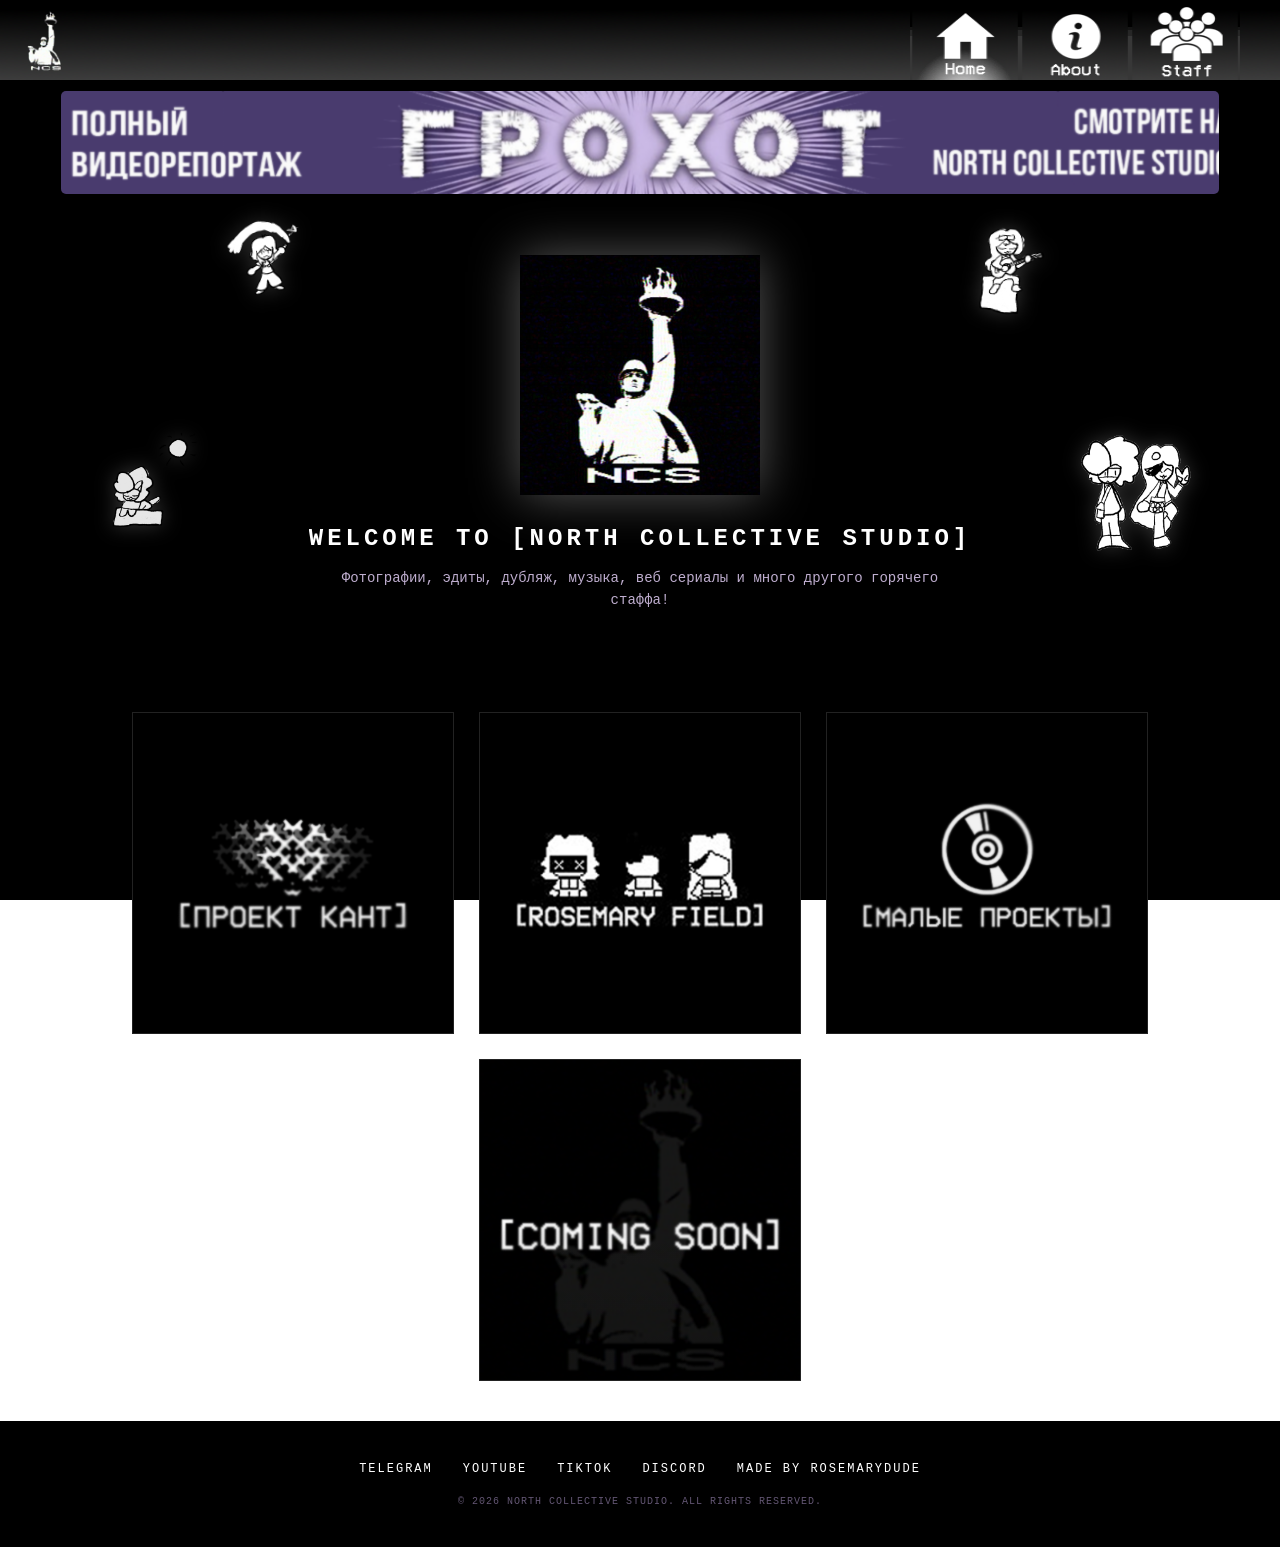
<file: index.html>
<!DOCTYPE html>
<html lang="ru">
<head>
    <meta charset="UTF-8">
    <meta name="viewport" content="width=device-width, initial-scale=1.0">
    <title>North Collective Studio</title>
    <link rel="stylesheet" href="style.css">
    <link rel="icon" type="image/x-icon" href="favicon/favicon.ico">
    <link rel="icon" type="image/png" sizes="16x16" href="favicon/favicon-16x16.png">
    <link rel="icon" type="image/png" sizes="32x32" href="favicon/favicon-32x32.png">
    <link rel="icon" type="image/png" sizes="192x192" href="favicon/android-chrome-192x192.png">
    <link class="apple-touch-icon" sizes="180x180" href="favicon/apple-touch-icon.png">
    <link rel="manifest" href="favicon/site.webmanifest">
    <style>

        body {
            background: radial-gradient(circle at 50% 30%, #000000 0%, #000000 70%, #000000 100%);
            background-attachment: fixed;
            color: #fff;
            overflow-x: hidden;
            font-family: "Courier New", Courier, monospace;     
            animation: fadeInPage 1.2s ease-in-out;
            display: flex;
            flex-direction: column;
            min-height: 100vh;
        }

        
        .top-banner-link {
            display: block;
            width: 100%;
            max-width: 1200px; 
            margin: 10px auto 0 auto; 
            padding: 0 20px; 
            box-sizing: border-box;
            overflow: hidden;
            line-height: 0;
            transition: transform 0.2s ease, filter 0.2s ease;
        }

        .top-banner-link:hover {
            transform: translateY(-2px); 
            filter: brightness(1.1); 
        }

        .top-banner-img {
            width: 100%;
            height: 105px; 
            object-fit: cover; 
            border-radius: 6px; 
            border: 1px solid rgba(0, 0, 0, 0.15); 
            box-shadow: 0 0 15px rgba(0, 0, 0, 0.15); 
        }

        footer {
            padding: 40px 20px;
            border-top: 1px solid rgba(0, 0, 0, 0.15);
            text-align: center;
            background-color: #000;
        }

        .copyright {
            font-size: 10px;
            color: #635673;
            letter-spacing: 1px;
        }

        @media (max-width: 1024px) {
            .mascot-insom { left: 8%; }
            .mascot-tanya { right: 8%; }
            .mascot-cat { left: 2%; width: 90px; }
            .mascot-rosem { right: 2%; width: 95px; }
        }


        @media (max-width: 768px) {
            .header-container { height: 60px; }
            .nav-button { width: 80px; }
            
            .hero-title { font-size: 18px; letter-spacing: 2px; }
            .hero-subtitle { font-size: 12px; }
            .main-statue { width: 190px; }

            .top-banner-link {
                padding: 0 10px;
                margin-top: 10px;
            }
            .top-banner-img {
                height: 45px; 
            }

            .hero-mascot {
                position: absolute;
                display: block;
                opacity: 0; 
            }

            .mascot-insom {
                width: 65px !important;
                top: 10px !important;
                left: 5% !important;
            }

            .mascot-tanya {
                width: 75px !important;
                top: 5px !important;
                right: 5% !important;
            }

            .mascot-cat {
                width: 75px !important;
                top: 42% !important;
                left: 2% !important;
                transform: translateY(-50%) !important;
            }

            .mascot-rosem {
                width: 80px !important;
                top: 42% !important;
                right: 2% !important;
                transform: translateY(-50%) !important;
            }
            
            .hero-section {
                padding: 40px 10px;
            }

            .external-card img {
                width: 100%; 
                max-width: 400px;
            }

            .footer-socials {
                flex-direction: column;
                gap: 15px;
            }
        }
    </style>
</head>
<body>

    
    <header class="header-container">
        <div class="brand-zone">
            <img src="img/logo.png" alt="Логотип НКС">
        </div>

        <nav class="nav-zone">
            <div class="nav-button nav-static">
                <img src="img/home_buttonACT.png" alt="Главная страница">
            </div>
            
            <a href="about.html" class="nav-button nav-link">
                <img src="img/about_button.png" alt="О нас" class="static">
                <img src="img/about_buttonACT.png" alt="О нас(наводка хых)" class="active">
            </a>
            <a href="staff.html" class="nav-button nav-link">
                <img src="img/staff_button.png" alt="Персонал" class="static">
                <img src="img/staff_buttonACT.png" alt="Персонал(наводка хых)" class="active"> 
            </a>
        </nav>
    </header>

    
    <a href="GROHOT/grohot.html" class="top-banner-link">
        <img src="img/ГРОХОТфест.png" alt="Фестиваль ГРОХОД " class="top-banner-img">
    </a>

    
    <section class="hero-section">
        <img src="img/INSOM.png" alt="Mascot INSOM" class="hero-mascot mascot-insom">
        <img src="img/tanyaandguitar.png" alt="Mascot Tanya" class="hero-mascot mascot-tanya">
        
        <a href="DeskPET.html" class="hero-mascot mascot-cat" target="_blank">
            <img src="img/whatthefuckareyoudoinghererdudecat.png" alt="Mascot Cat" style="width: 100%; height: auto; display: block;">
        </a>
        
        <a href="FILE_ARCHIVE_ROSEM.html" class="hero-mascot mascot-rosem" target="_blank">
            <img src="img/rosemandrenya.png" alt="Mascot Rosem" style="width: 100%; height: auto; display: block;">
        </a>

        <a href="buhaet.html">
            <img src="img/logo big.jpg" alt="Statue" class="main-statue">
        </a>
        
        <h1 class="hero-title">Welcome to [North Collective Studio]</h1>
        <p class="hero-subtitle">
            Фотографии, эдиты, дубляж, музыка, веб сериалы и много другого горячего стаффа!
        </p>
    </section>

    
    <main class="main-grid">
        <a href="projectkant.html" target="_self" class="external-card">
            <img src="projects/projectkant/logo.png" alt="Карточка Проекта 1">
        </a>
        <a href="rosemfield.html" target="_self" class="external-card">
            <img src="projects/rf/logomain.png" alt="Карточка Проекта 2">
        </a>
        <a href="mikpr.html" target="_self" class="external-card">
            <img src="projects/MalProjec/logomain.png" alt="Карточка Проекта 3">
        </a>
        <a href="comingsoon.html" target="_self" class="external-card">
            <img src="img/comingsoon.png" alt="Карточка Проекта 4">
        </a>
    </main>

    
    <footer>
        <div class="footer-socials">
            <a href="https://t.me/NORTHCOLLECTIVECH" class="social-link">Telegram</a>
            <a href="https://www.youtube.com/@NORTHCOLLECTIVESTUDIO" class="social-link">YouTube</a>
            <a href="https://www.tiktok.com/@NORTHCOLLECTIVESTUDIO" class="social-link">Tiktok</a>
            <a href="https://discord.gg/PkZDTJNb5T" class="social-link">Discord</a>
            <a href="https://rosemguy.github.io/" class="social-link">Made By RosemaryDude</a>
        </div>
        <p class="copyright">© 2026 NORTH COLLECTIVE STUDIO. ALL RIGHTS RESERVED.</p>
    </footer>

</body>
</html>
</file>
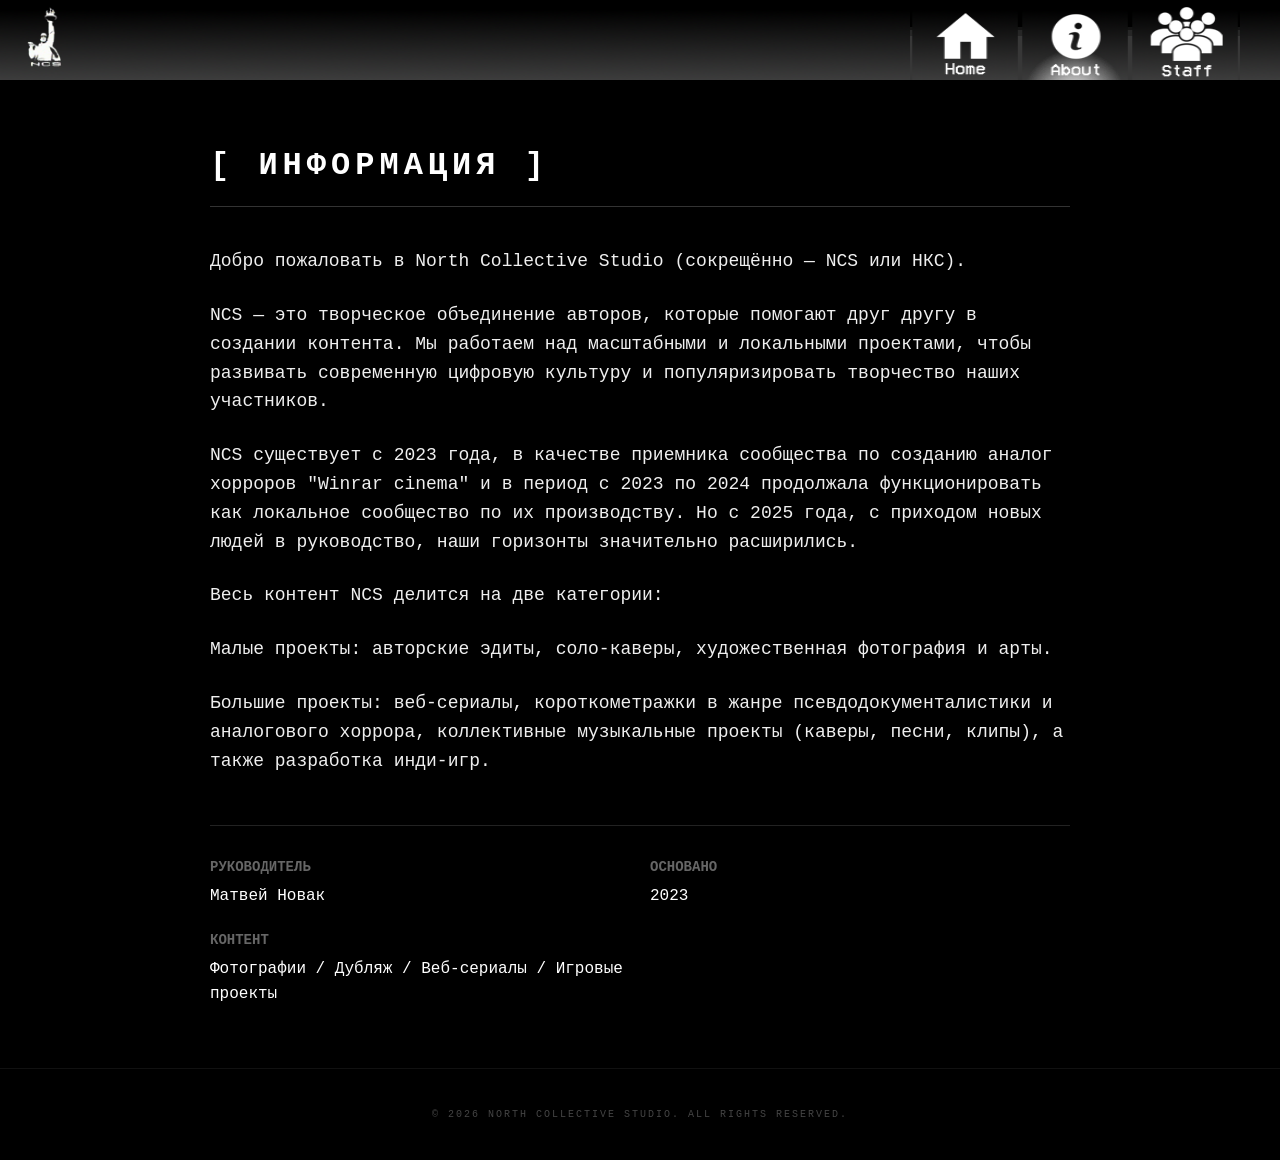
<file: about.html>
<!DOCTYPE html>
<html lang="ru">
<head>
    <meta charset="UTF-8">
    <meta name="viewport" content="width=device-width, initial-scale=1.0">
    <title>About|North Collective Studio</title>
    <link rel="icon" type="image/x-icon" href="favicon/favicon.ico">
    <link rel="icon" type="image/png" sizes="16x16" href="favicon/favicon-16x16.png">
    <link rel="icon" type="image/png" sizes="32x32" href="favicon/favicon-32x32.png">
    <link rel="icon" type="image/png" sizes="192x192" href="favicon/android-chrome-192x192.png">
    <link rel="icon" type="image/png" sizes="512x1512" href="favicon/android-chrome-512x512.png">
    <link rel="apple-touch-icon" sizes="180x180" href="favicon/apple-touch-icon.png">
    <link rel="manifest" href="favicon/site.webmanifest">
    <link rel="stylesheet" href="style.css">
    <style>
        body {
            background-color: #000;
            color: #fff;
            overflow-x: hidden;
            font-family: "Courier New", Courier, monospace;
            animation: fadeInPage 0.8s ease-out;
            display: flex;
            flex-direction: column;
            min-height: 100vh;
        }

        @media (max-width: 768px) {
            .header-container { height: 60px; }
            .nav-button { width: 85px; }
            .nav-zone { padding-right: 10px; }

            .about-title { font-size: 24px; margin-bottom: 25px; }
            .about-text { font-size: 16px; }

            .info-grid {
                grid-template-columns: 1fr;
                gap: 25px;
            }
        }
    </style>
</head>
<body>

    <header class="header-container">
        <div class="brand-zone">
            <a href="index.html" style="height: 100%; display: block;">
                <img src="img/logo.png" alt="Логотип НКС">
            </a>
        </div>

        <nav class="nav-zone">
            <a href="index.html" class="nav-button nav-link">
                <img src="img/home_button.png" alt="Главная страница" class="static">
                <img src="img/home_buttonACT.png" alt="Главная страница(наводка хых)" class="active">
            </a>
            
            <div class="nav-button nav-static">
                <img src="img/about_buttonACT.png" alt="О нас" class="static">
            </div>
            <a href="staff.html" class="nav-button nav-link">
                <img src="img/staff_button.png" alt="Персонал" class="static">
                <img src="img/staff_buttonACT.png" alt="Персонал(наводка хых)" class="active"> 
            </a>
        </nav>
    </header>

    <main class="about-section">
        <h1 class="about-title">[ ИНФОРМАЦИЯ ]</h1>
        
        <p class="about-text">
            Добро пожаловать в North Collective Studio (сокрещённо — NCS или НКС).   
        </p>

        <p class="about-text">
            NCS — это творческое объединение авторов, которые помогают друг другу в создании контента. Мы работаем над масштабными и локальными проектами, чтобы развивать современную цифровую культуру и популяризировать творчество наших участников.
        </p>

        <p class="about-text">
            NCS существует с 2023 года, в качестве приемника сообщества по созданию аналог хорроров "Winrar cinema" и в период с 2023 по 2024 продолжала функционировать как локальное сообщество по их производству. Но с 2025 года, с приходом новых людей в руководство, наши горизонты значительно расширились. 
        </p>

        <p class="about-text">
           Весь контент NCS делится на две категории: 
        </p>

        <p class="about-text">
            Малые проекты: авторские эдиты, соло-каверы, художественная фотография и арты.
        </p>

        <p class="about-text">
            Большие проекты: веб-сериалы, короткометражки в жанре псевдодокументалистики и аналогового хоррора, коллективные музыкальные проекты (каверы, песни, клипы), а также разработка инди-игр.
        </p>

        <div class="info-grid">
            <div class="info-item">
                <h4>Руководитель</h4>
                <p>Матвей Новак</p>
            </div>
            <div class="info-item">
                <h4>Основано</h4>
                <p>2023</p>
            </div>
            <div class="info-item">
                <h4>Контент</h4>
                <p>Фотографии / Дубляж / Веб-сериалы / Игровые проекты</p>
            </div>
        </div>
    </main>

    <footer>
        <p class="copyright">© 2026 NORTH COLLECTIVE STUDIO. ALL RIGHTS RESERVED.</p>
    </footer>

</body>
</html>
</file>
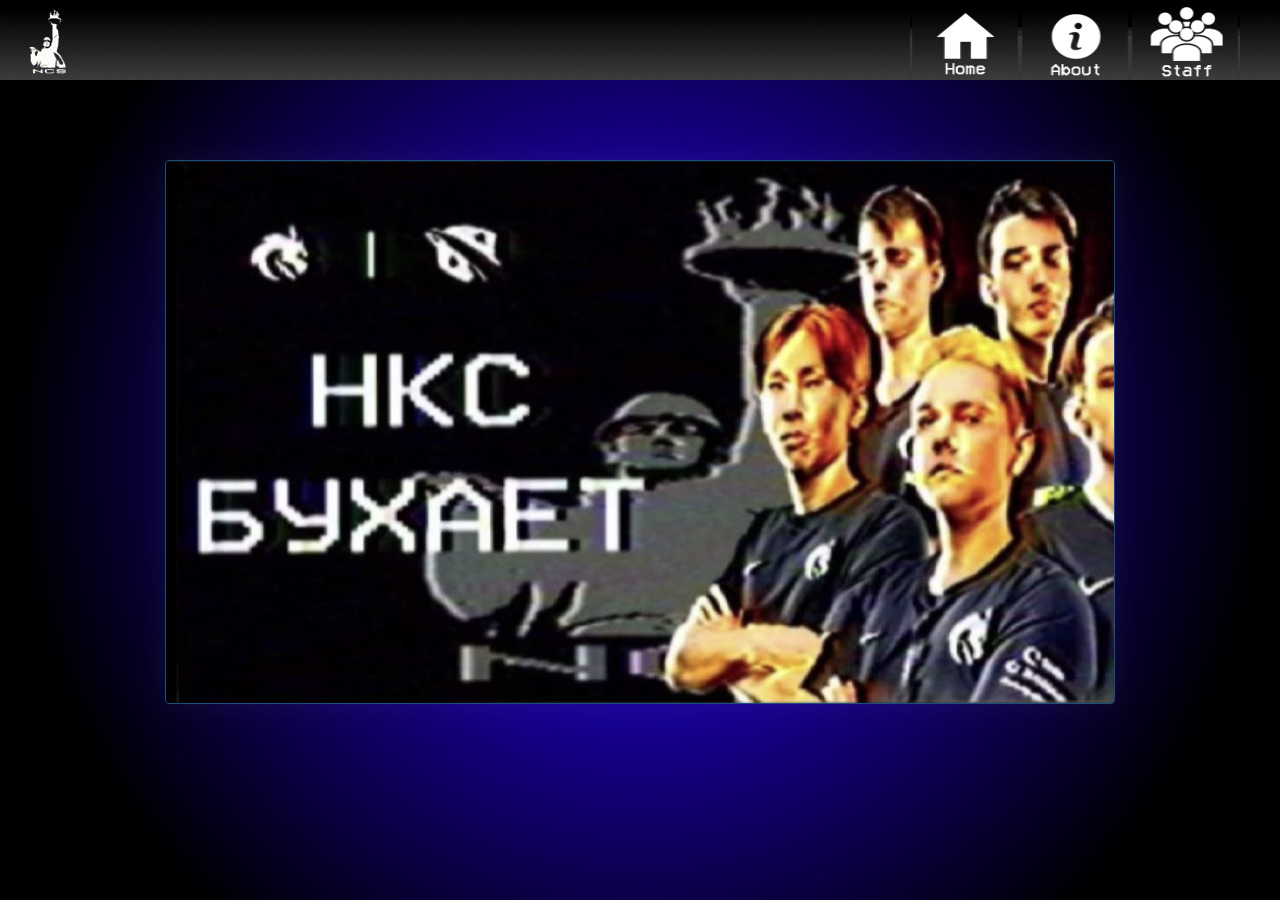
<file: buhaet.html>
<!DOCTYPE html>
<html lang="ru">
<head>
    <meta charset="UTF-8">
    <meta name="viewport" content="width=device-width, initial-scale=1.0">
    <title>НКС БУХАЕТ|North Collective Studio</title>
    <link rel="stylesheet" href="style.css">
    
    <link rel="icon" type="image/x-icon" href="favicon/favicon.ico">
    <link rel="icon" type="image/png" sizes="16x16" href="favicon/favicon-16x16.png">
    <link rel="icon" type="image/png" sizes="32x32" href="favicon/favicon-32x32.png">
    <link rel="icon" type="image/png" sizes="192x192" href="favicon/android-chrome-192x192.png">
    <link rel="icon" type="image/png" sizes="512x1512" href="favicon/android-chrome-512x512.png">
    <link class="apple-touch-icon" sizes="180x180" href="favicon/apple-touch-icon.png">
    <link rel="manifest" href="favicon/site.webmanifest">
    <style>
        
        body {
            background: radial-gradient(circle at center, #2600ff 0%, #000000 80%);
            min-height: 100vh;
            color: #fff;
            overflow-x: hidden;
            font-family: "Courier New", Courier, monospace;
            animation: fadeInPage 1.2s ease-in-out;
        }

        .project-container {
            display: flex;
            max-width: 1100px; 
            margin: 80px auto;
            padding: 0 40px;
            justify-content: center;
            align-items: center;
        }

        .project-image-side {
            width: 100%;
            max-width: 950px; 
            position: relative;
        }

        .project-image-side img {
            width: 100%;
            border: 1px solid #1a4d80;
            border-radius: 4px; 
            display: block;
            animation: pulseStretch 2s infinite ease-in-out;
            transform-origin: center center;
            will-change: transform, box-shadow;
        }
       
    </style>
</head>
<body>

    <header class="header-container">
        <div class="brand-zone">
            <a href="index.html"><img src="img/logo.png" alt="Логотип НКС"></a>
        </div>

        <nav class="nav-zone">
            <a href="index.html" class="nav-button">
                <img src="img/home_button.png" alt="Главная страница" class="static">
                <img src="img/home_buttonACT.png" alt="Главная страница(наводка хых)" class="active">
            </a>
            
            <a href="about.html" class="nav-button">
                <img src="img/about_button.png" alt="О нас" class="static">
                <img src="img/about_buttonACT.png" alt="О нас(наводка хых)" class="active">
            </a>

            <a href="staff.html" class="nav-button nav-link">
                <img src="img/staff_button.png" alt="Персонал" class="static">
                <img src="img/staff_buttonACT.png" alt="Персонал(наводка хых)" class="active"> 
            </a>
        </nav>
    </header>

    <main class="project-container">
        <section class="project-image-side">
            <img src="img/БУХАЕМ.png" alt="Прыгающее изображение">
            
            <audio id="danceAudio" loop autoplay>
                <source src="sound/БУХАЕМ.mp3" type="audio/mpeg">
                Ваш браузер не поддерживает встроенные аудио.
            </audio>
        </section>
    </main>

    <script src="script.js" defer></script>
</body>
</html>
</file>
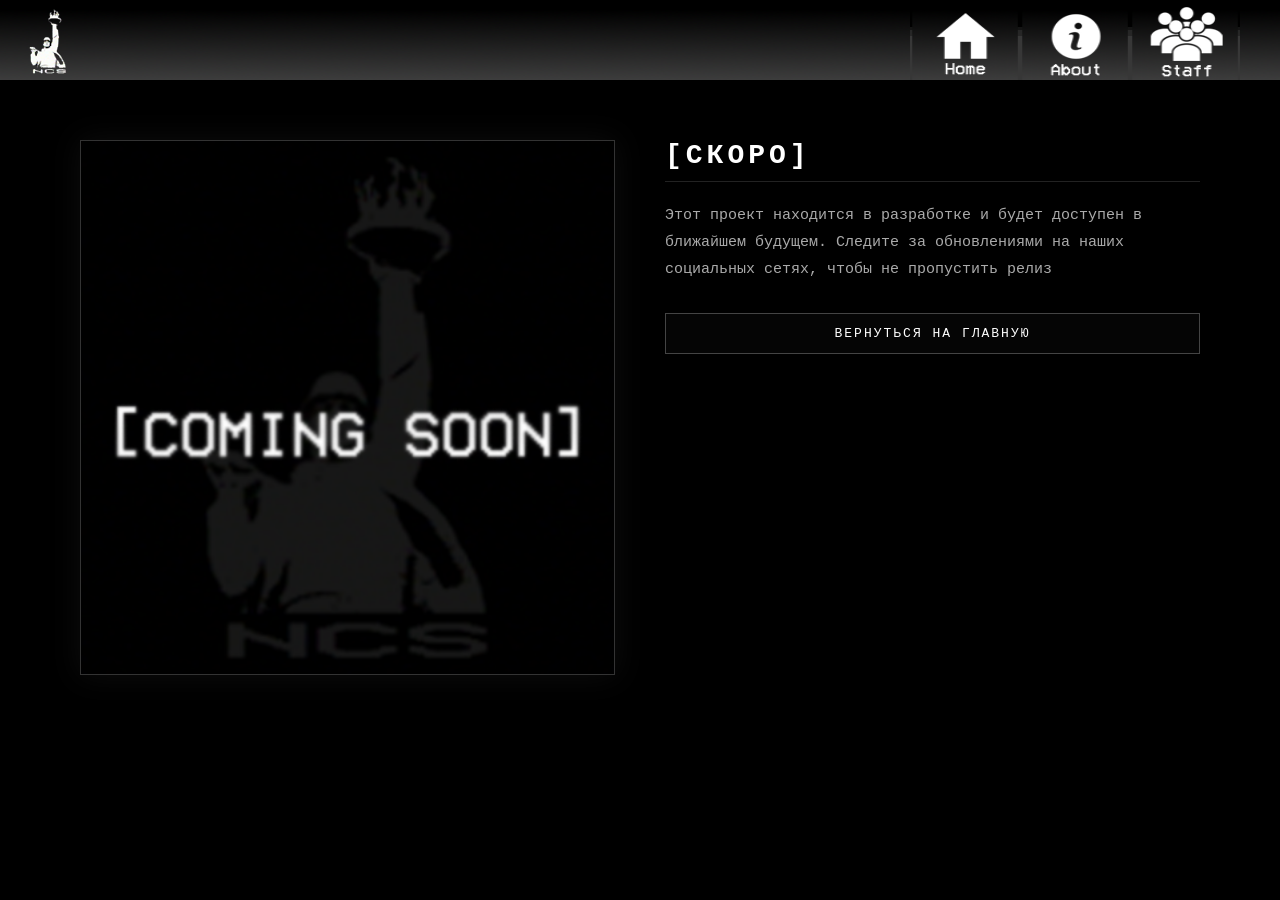
<file: comingsoon.html>
<!DOCTYPE html>
<html lang="ru">
<head>
    <meta charset="UTF-8">
    <meta name="viewport" content="width=device-width, initial-scale=1.0">
    <title>COMING SOON|North Collective Studio</title>
    <link rel="icon" type="image/x-icon" href="favicon/favicon.ico">
    <link rel="icon" type="image/png" sizes="16x16" href="favicon/favicon-16x16.png">
    <link rel="icon" type="image/png" sizes="32x32" href="favicon/favicon-32x32.png">
    <link rel="icon" type="image/png" sizes="192x192" href="favicon/android-chrome-192x192.png">
    <link rel="icon" type="image/png" sizes="512x1512" href="favicon/android-chrome-512x512.png">
    <link rel="apple-touch-icon" sizes="180x180" href="favicon/apple-touch-icon.png">
    <link rel="manifest" href="favicon/site.webmanifest">
    <link rel="stylesheet" href="style.css">
</head>
<body>

    <header class="header-container">
        <div class="brand-zone">
            <a href="index.html"><img src="img/logo.png" alt="Логотип НКС"></a>
        </div>

        <nav class="nav-zone">
            <a href="index.html" class="nav-button">
                <img src="img/home_button.png" alt="Главная страница" class="static">
                <img src="img/home_buttonACT.png" alt="Главная страница(наводка хых)" class="active">
            </a>
            
            <a href="about.html" class="nav-button">
                <img src="img/about_button.png" alt="О нас" class="static">
                <img src="img/about_buttonACT.png" alt="О нас(наводка хых)" class="active">
            </a>

            <a href="staff.html" class="nav-button nav-link">
                <img src="img/staff_button.png" alt="Персонал" class="static">
                <img src="img/staff_buttonACT.png" alt="Персонал(наводка хых)" class="active"> 
            </a>
        </nav>
    </header>

    <main class="project-container">
        <section class="project-image-side">
            <img src="img/comingsoon.png" alt="Картинка проекта">
        </section>

        <section class="project-info-side">
            <h1 class="project-title">[Скоро]</h1>
            <p class="project-description">
            Этот проект находится в разработке и будет доступен в ближайшем будущем.
            Следите за обновлениями на наших социальных сетях, чтобы не пропустить релиз
            </p>

            <div class="links-grid">
                <a href="index.html" target="_blank" class="external-link">Вернуться на главную</a>

            </div>
        </section>
    </main>

</body>
</html>
</file>
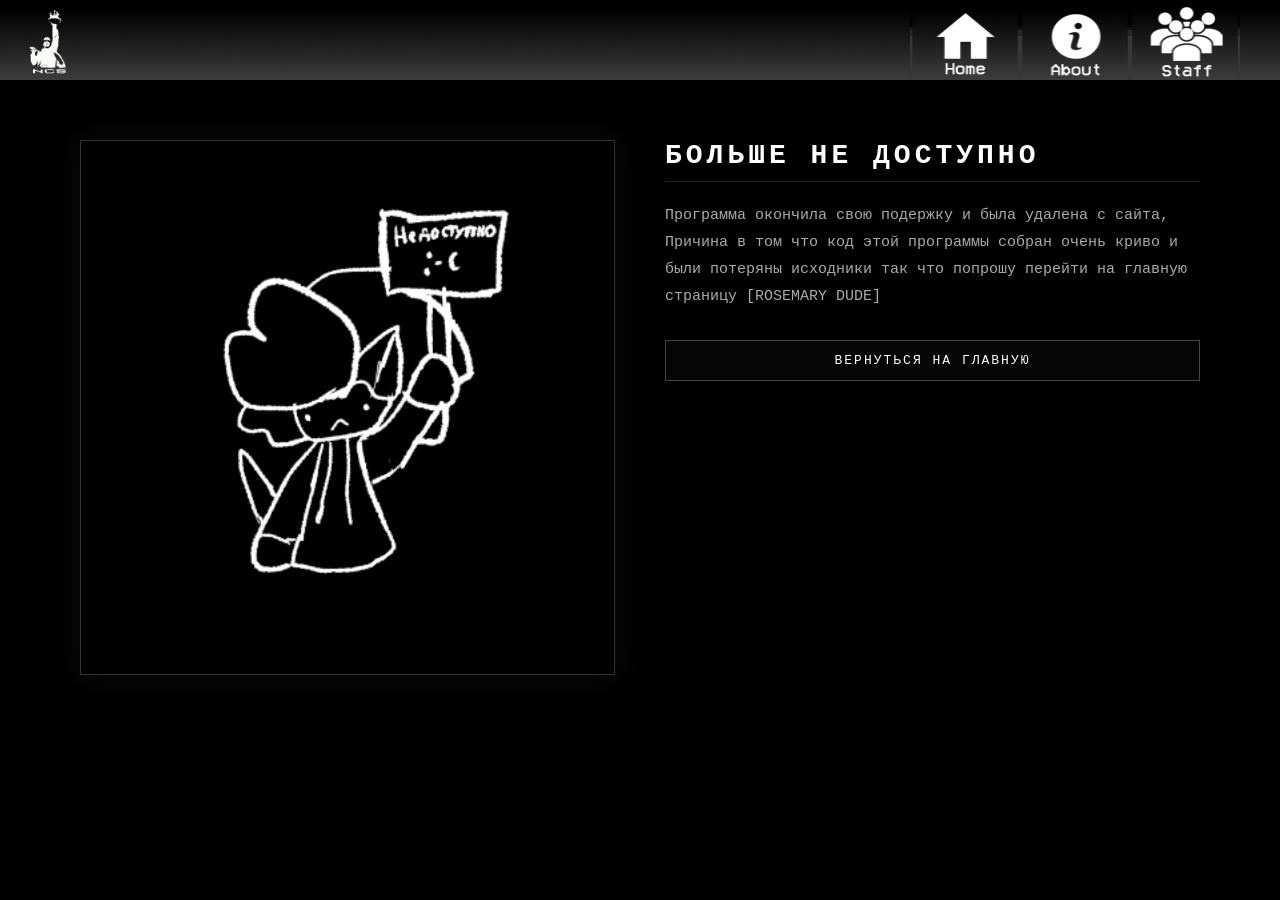
<file: DeskPET.html>
<!DOCTYPE html>
<html lang="ru">
<head>
    <meta charset="UTF-8">
    <meta name="viewport" content="width=device-width, initial-scale=1.0">
    <title>404 | North Collective Studio</title>
    <link rel="stylesheet" href="style.css">
    <link rel="icon" type="image/x-icon" href="favicon/favicon.ico">
    <link rel="icon" type="image/png" sizes="16x16" href="favicon/favicon-16x16.png">
    <link rel="icon" type="image/png" sizes="32x32" href="favicon/favicon-32x32.png">
    <link rel="icon" type="image/png" sizes="192x192" href="favicon/android-chrome-192x192.png">
    <link rel="icon" type="image/png" sizes="512x1512" href="favicon/android-chrome-512x512.png">
    <link rel="apple-touch-icon" sizes="180x180" href="favicon/apple-touch-icon.png">
    <link rel="manifest" href="favicon/site.webmanifest">
</head>
<body>

    <header class="header-container">
        <div class="brand-zone">
            <a href="index.html"><img src="img/logo.png" alt="Логотип НКС"></a>
        </div>

        <nav class="nav-zone">
            <a href="index.html" class="nav-button">
                <img src="img/home_button.png" alt="Главная страница" class="static">
                <img src="img/home_buttonACT.png" alt="Главная страница(наводка хых)" class="active">
            </a>
            
            <a href="about.html" class="nav-button">
                <img src="img/about_button.png" alt="О нас" class="static">
                <img src="img/about_buttonACT.png" alt="О нас(наводка хых)" class="active">
            </a>
            <a href="staff.html" class="nav-button nav-link">
                <img src="img/staff_button.png" alt="Персонал" class="static">
                <img src="img/staff_buttonACT.png" alt="Персонал(наводка хых)" class="active"> 
            </a>
        </nav>
    </header>

    <main class="project-container">
        <section class="project-image-side">
            <img src="img/nolonger.png" alt="404">

        </section>
            <section class="project-info-side">
            <h1 class="project-title">Больше не доступно</h1>
            <p class="project-description">
                Программа окончила свою подержку и была удалена с сайта,
                Причина в том что код этой программы собран очень криво и были потеряны исходники
                 так что попрошу перейти на главную страницу [ROSEMARY DUDE]
            </p>

            <div class="links-grid">
                <a href="index.html" target="_blank" class="external-link">Вернуться на главную</a>
                
            </div>
        </section>
    </main>


</body>
</html>
</file>
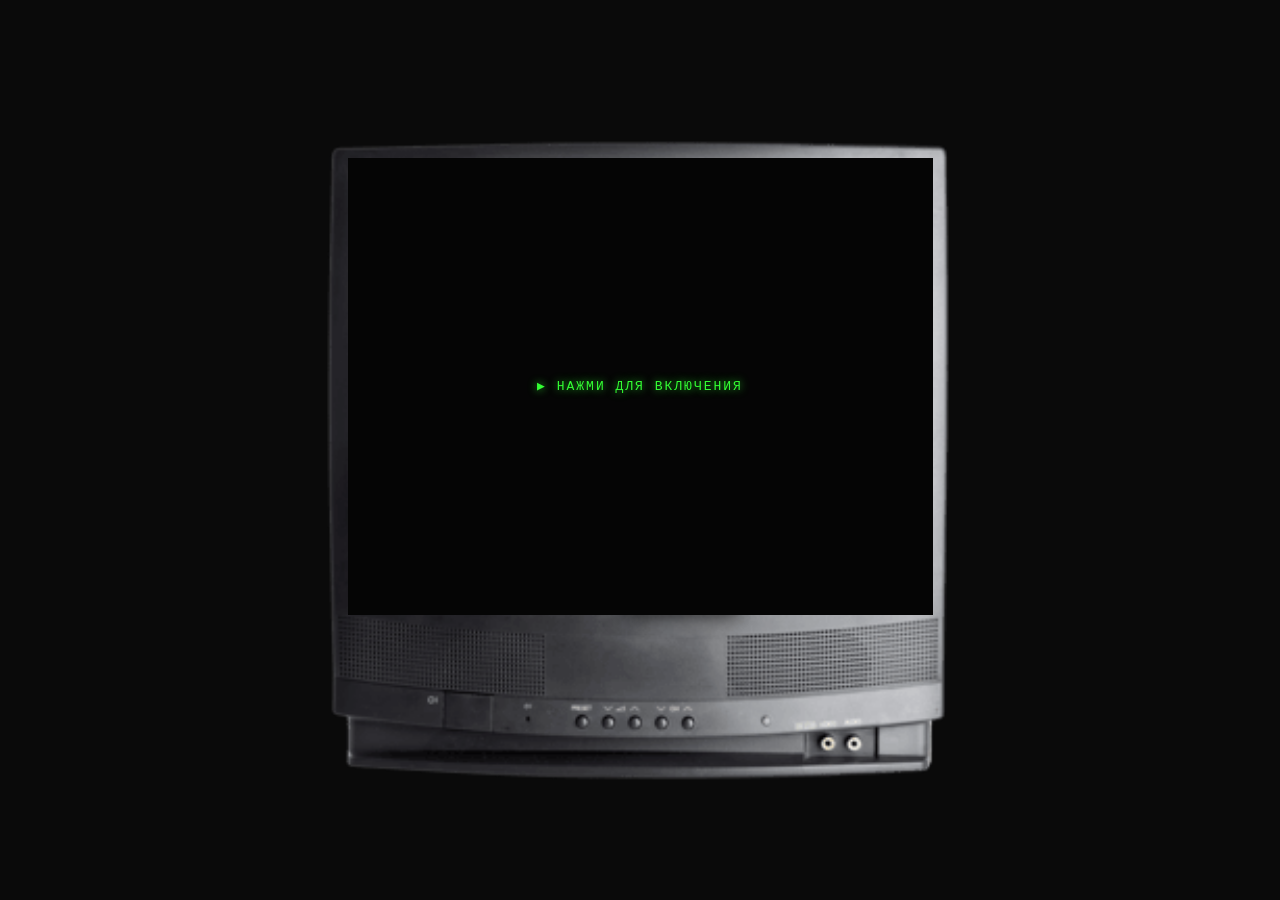
<file: FILE_ARCHIVE_ROSEM.html>
<!DOCTYPE html>
<html lang="ru">
<head>
    <meta charset="UTF-8">
    <meta name="viewport" content="width=device-width, initial-scale=1.0">
    <title>RosemFlowers-Status:WATCH</title>
    <link rel="icon" type="image/x-icon" href="favicon/favicon.ico">
    <link rel="icon" type="image/png" sizes="16x16" href="favicon/favicon-16x16.png">
    <link rel="icon" type="image/png" sizes="32x32" href="favicon/favicon-32x32.png">
    <link rel="icon" type="image/png" sizes="192x192" href="favicon/android-chrome-192x192.png">
    <link class="apple-touch-icon" sizes="180x180" href="favicon/apple-touch-icon.png">
    <link rel="manifest" href="favicon/site.webmanifest">
    <link rel="stylesheet" href="style.css">
    <style>
        body {
            margin: 0;
            padding: 0;
            background: #0a0a0a;
            font-family: system-ui, -apple-system, BlinkMacSystemFont, 'Segoe UI', Roboto, sans-serif;
            color: #fff;
            display: flex;
            justify-content: center;
            align-items: center;
            height: 100vh;
            overflow: hidden;
            user-select: none;
        }

        @media (min-width: 768px) {
        .crt-screen { border-radius: 18px; }
        .vn-ui-container { bottom: 90px; left: 25px; right: 25px; }
            
        .name-box { 
            font-size: 12px; 
            padding: 4px 12px; 
        }

        .textbox { 
            padding: 10px 14px; 
            min-height: 64px; /* Оптимальная высота для больших экранов */
        }

        .text-content { 
            font-size: 12px; 
        }

        .start-prompt { 
            font-size: 13px; 
        }
    }
    </style>
</head>
<body>

    <audio id="bgm" src="sound/track2.mp3" loop></audio>

    <div class="tv-frame">
        <div class="crt-screen" id="game-box">
            
            <div class="start-overlay" id="start-screen">
                <div class="start-prompt">▶ НАЖМИ ДЛЯ ВКЛЮЧЕНИЯ</div>
            </div>
            
            <div class="stage">
                <img id="character" class="sprite" src="img/rosask/normal.png" alt="Персонаж">
            </div>

            <div class="vn-ui-container">
                <div class="name-box" id="char-name">???</div>
                <div class="textbox">
                    <div class="text-content">
                        <div id="dialogue">Загрузка...</div>
                    </div>
                    <div class="next-arrow">▼</div>
                </div>
            </div>

        </div>
    </div>

    <script src="script.js" defer></script>

</body>
</html>
</file>
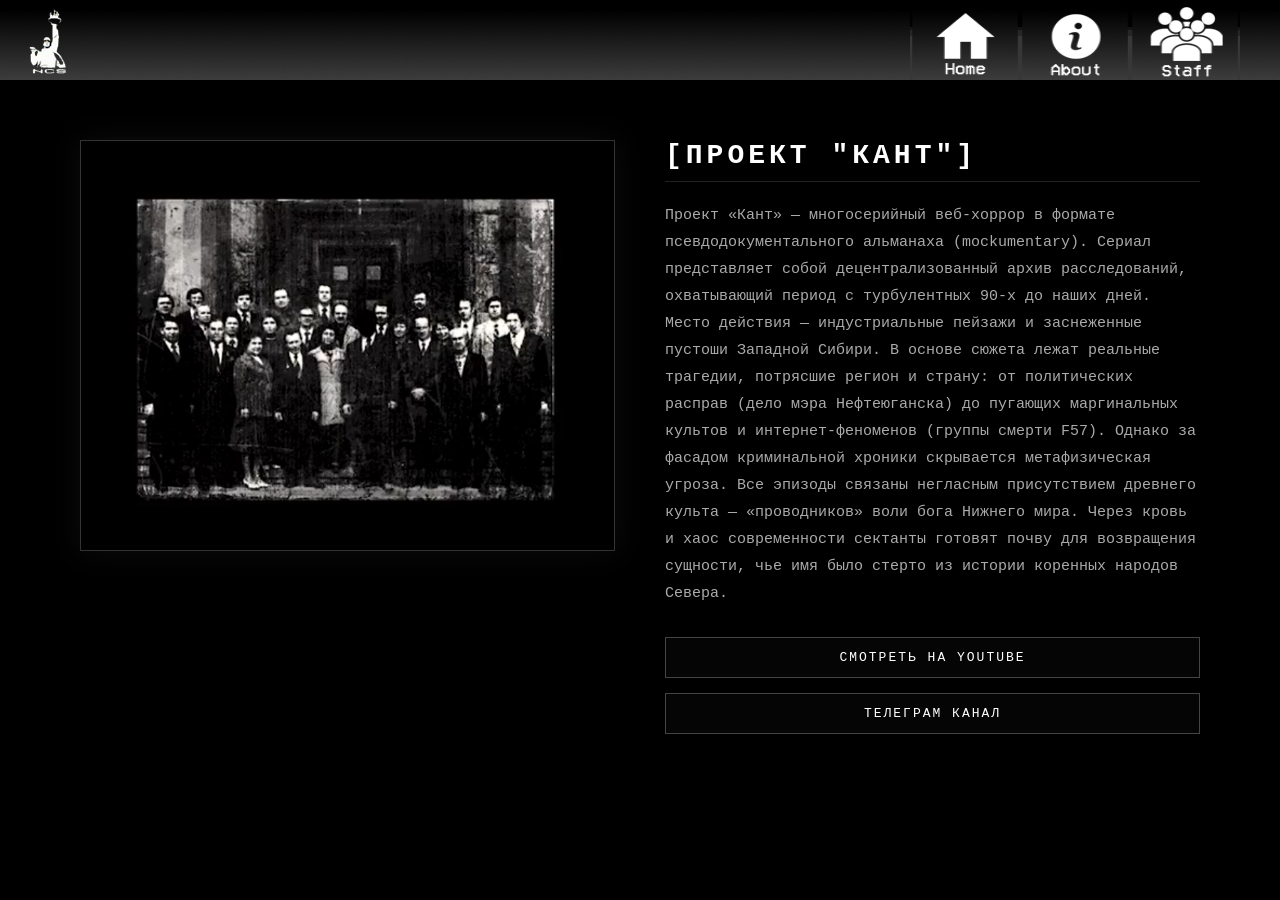
<file: projectkant.html>
<!DOCTYPE html>
<html lang="ru">
<head>
    <meta charset="UTF-8">
    <meta name="viewport" content="width=device-width, initial-scale=1.0">
    <title>ПРОЕКТ "КАНТ"|North Collective Studio</title>
    <link rel="stylesheet" href="style.css">
    <link rel="icon" type="image/x-icon" href="favicon/favicon.ico">
    <link rel="icon" type="image/png" sizes="16x16" href="favicon/favicon-16x16.png">
    <link rel="icon" type="image/png" sizes="32x32" href="favicon/favicon-32x32.png">
    <link rel="icon" type="image/png" sizes="192x192" href="favicon/android-chrome-192x192.png">
    <link rel="icon" type="image/png" sizes="512x1512" href="favicon/android-chrome-512x512.png">
    <link rel="apple-touch-icon" sizes="180x180" href="favicon/apple-touch-icon.png">
    <link rel="manifest" href="favicon/site.webmanifest">
</head>
<body>

    <header class="header-container">
        <div class="brand-zone">
            <a href="index.html"><img src="img/logo.png" alt="Логотип НКС"></a>
        </div>

        <nav class="nav-zone">
            <a href="index.html" class="nav-button">
                <img src="img/home_button.png" alt="Главная страница" class="static">
                <img src="img/home_buttonACT.png" alt="Главная страница(наводка хых)" class="active">
            </a>
            
            <a href="about.html" class="nav-button">
                <img src="img/about_button.png" alt="О нас" class="static">
                <img src="img/about_buttonACT.png" alt="О нас(наводка хых)" class="active">
            </a>
            <a href="staff.html" class="nav-button nav-link">
                <img src="img/staff_button.png" alt="Персонал" class="static">
                <img src="img/staff_buttonACT.png" alt="Персонал(наводка хых)" class="active"> 
            </a>
        </nav>
    </header>

    <main class="project-container">
        <section class="project-image-side">
            <img src="projects/projectkant/mainscreen.png" alt="Картинка проекта">
        </section>

        <section class="project-info-side">
            <h1 class="project-title">[ПРОЕКТ "КАНТ"]</h1>
            <p class="project-description">
           Проект «Кант» — многосерийный веб-хоррор в формате псевдодокументального альманаха (mockumentary). Сериал представляет собой децентрализованный архив расследований, охватывающий период с турбулентных 90-х до наших дней. Место действия — индустриальные пейзажи и заснеженные пустоши Западной Сибири.
В основе сюжета лежат реальные трагедии, потрясшие регион и страну: от политических расправ (дело мэра Нефтеюганска) до пугающих маргинальных культов и интернет-феноменов (группы смерти F57). Однако за фасадом криминальной хроники скрывается метафизическая угроза. Все эпизоды связаны негласным присутствием древнего культа — «проводников» воли бога Нижнего мира. Через кровь и хаос современности сектанты готовят почву для возвращения сущности, чье имя было стерто из истории коренных народов Севера.
            </p>

            <div class="links-grid">
                <a href="https://www.youtube.com/playlist?list=PLciReJoefNTTD0HZyGGC7GxZTYCDBN59b" target="_blank" class="external-link">Смотреть на YouTube</a>
                <a href="https://t.me/NORTHCOLLECTIVECH" target="_blank" class="external-link">Телеграм канал</a>
            </div>
        </section>
    </main>

</body>
</html>
</file>
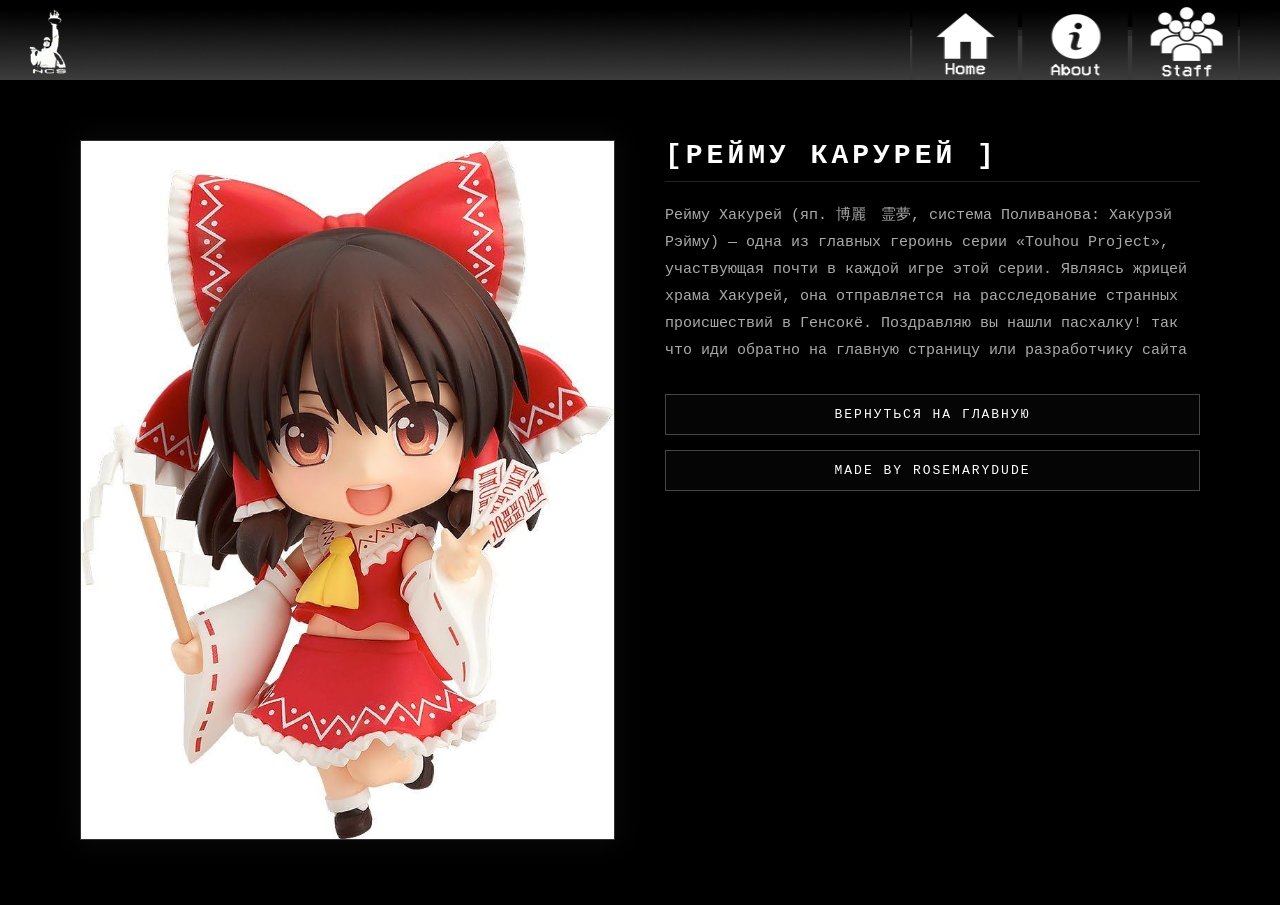
<file: reimu.html>
<!DOCTYPE html>
<html lang="ru">
<head>
    <meta charset="UTF-8">
    <meta name="viewport" content="width=device-width, initial-scale=1.0">
    <title>PROJECT TEMPLE|North Collective Studio</title>
    <link rel="icon" type="image/x-icon" href="favicon/favicon.ico">
    <link rel="icon" type="image/png" sizes="16x16" href="favicon/favicon-16x16.png">
    <link rel="icon" type="image/png" sizes="32x32" href="favicon/favicon-32x32.png">
    <link rel="icon" type="image/png" sizes="192x192" href="favicon/android-chrome-192x192.png">
    <link rel="icon" type="image/png" sizes="512x1512" href="favicon/android-chrome-512x512.png">
    <link rel="apple-touch-icon" sizes="180x180" href="favicon/apple-touch-icon.png">
    <link rel="manifest" href="favicon/site.webmanifest">
    <link rel="stylesheet" href="style.css">
</head>
<body>

    <header class="header-container">
        <div class="brand-zone">
            <a href="index.html"><img src="img/logo.png" alt="Логотип НКС"></a>
        </div>

        <nav class="nav-zone">
            <a href="index.html" class="nav-button">
                <img src="img/home_button.png" alt="Главная страница" class="static">
                <img src="img/home_buttonACT.png" alt="Главная страница(наводка хых)" class="active">
            </a>
            
            <a href="about.html" class="nav-button">
                <img src="img/about_button.png" alt="О нас" class="static">
                <img src="img/about_buttonACT.png" alt="О нас(наводка хых)" class="active">
            </a>

            <a href="staff.html" class="nav-button nav-link">
                <img src="img/staff_button.png" alt="Персонал" class="static">
                <img src="img/staff_buttonACT.png" alt="Персонал(наводка хых)" class="active"> 
            </a>
        </nav>
    </header>

    <main class="project-container">
        <section class="project-image-side">
            <img src="img/ReimuTESTNOSIGH.jpg" alt="Картинка проекта">
        </section>

        <section class="project-info-side">
            <h1 class="project-title">[Рейму Карурей ]</h1>
            <p class="project-description">
            Рейму Хакурей (яп. 博麗　霊夢, система Поливанова: Хакурэй Рэйму) 
            — одна из главных героинь серии «Touhou Project», участвующая почти в каждой игре этой серии. 
            Являясь жрицей храма Хакурей, она отправляется на расследование странных происшествий в Генсокё. 

            Поздравляю вы нашли пасхалку! так что иди обратно на главную страницу или разработчику сайта
            </p>

            <div class="links-grid">
                <a href="index.html" target="_blank" class="external-link">Вернуться на главную</a>
                <a href="https://rosemguy.github.io/" target="_blank" class="external-link">Made by RosemaryDude</a>
            </div>
        </section>
    </main>

</body>
</html>
</file>
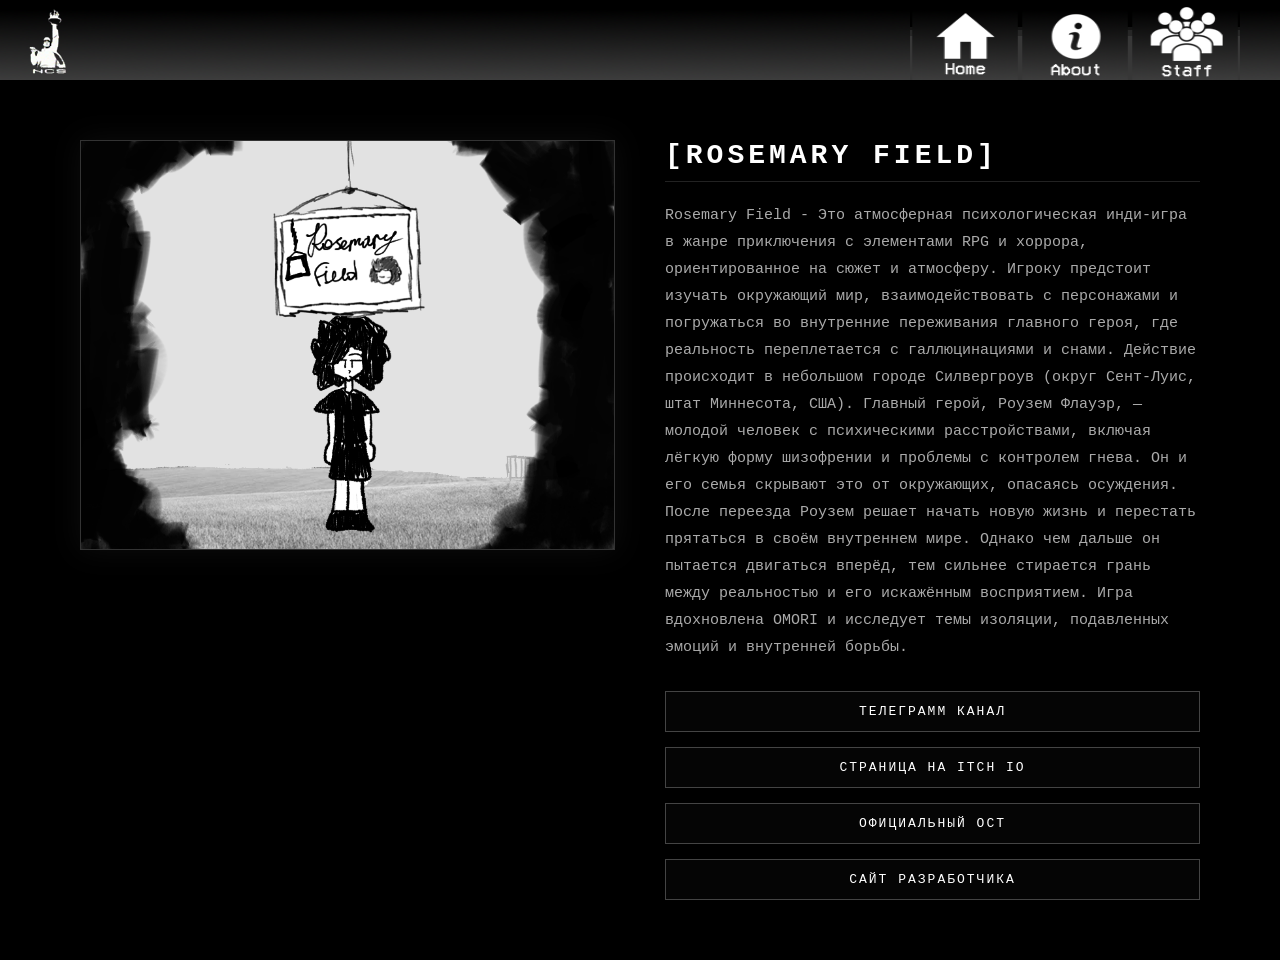
<file: rosemfield.html>
<!DOCTYPE html>
<html lang="ru">
<head>
    <meta charset="UTF-8">
    <meta name="viewport" content="width=device-width, initial-scale=1.0">
    <title>Rosemary Field|North Collective Studio</title>
    <link rel="icon" type="image/x-icon" href="favicon/favicon.ico">
    <link rel="icon" type="image/png" sizes="16x16" href="favicon/favicon-16x16.png">
    <link rel="icon" type="image/png" sizes="32x32" href="favicon/favicon-32x32.png">
    <link rel="icon" type="image/png" sizes="192x192" href="favicon/android-chrome-192x192.png">
    <link rel="icon" type="image/png" sizes="512x1512" href="favicon/android-chrome-512x512.png">
    <link rel="apple-touch-icon" sizes="180x180" href="favicon/apple-touch-icon.png">
    <link rel="manifest" href="favicon/site.webmanifest">
    <link rel="stylesheet" href="style.css">
</head>
<body>

    <header class="header-container">
        <div class="brand-zone">
            <a href="index.html"><img src="img/logo.png" alt="Логотип НКС"></a>
        </div>

        <nav class="nav-zone">
            <a href="index.html" class="nav-button">
                <img src="img/home_button.png" alt="Главная страница" class="static">
                <img src="img/home_buttonACT.png" alt="Главная страница(наводка хых)" class="active">
            </a>
            
            <a href="about.html" class="nav-button">
                <img src="img/about_button.png" alt="О нас" class="static">
                <img src="img/about_buttonACT.png" alt="О нас(наводка хых)" class="active">
            </a>

            <a href="staff.html" class="nav-button nav-link">
                <img src="img/staff_button.png" alt="Персонал" class="static">
                <img src="img/staff_buttonACT.png" alt="Персонал(наводка хых)" class="active"> 
            </a>
        </nav>
    </header>

    <main class="project-container">
        <section class="project-image-side">
            <img src="projects/rf/logo.png" alt="Картинка проекта">
        </section>

        <section class="project-info-side">
            <h1 class="project-title">[Rosemary Field]</h1>
            <p class="project-description">
            Rosemary Field - Это атмосферная психологическая инди-игра в жанре приключения с элементами RPG и хоррора, ориентированное на сюжет и атмосферу. Игроку предстоит изучать окружающий мир, взаимодействовать с персонажами и погружаться во внутренние переживания главного героя, где реальность переплетается с галлюцинациями и снами. Действие происходит в небольшом городе Силвергроув (округ Сент-Луис, штат Миннесота, США). Главный герой, Роузем Флауэр, — молодой человек с психическими расстройствами, включая лёгкую форму шизофрении и проблемы с контролем гнева. Он и его семья скрывают это от окружающих, опасаясь осуждения. После переезда Роузем решает начать новую жизнь и перестать прятаться в своём внутреннем мире. Однако чем дальше он пытается двигаться вперёд, тем сильнее стирается грань между реальностью и его искажённым восприятием. Игра вдохновлена OMORI и исследует темы изоляции, подавленных эмоций и внутренней борьбы.
            </p>

            <div class="links-grid">
                <a href="https://t.me/rosemfield" target="_blank" class="external-link">Телеграмм Канал</a>
                <a href="https://rosemarydude.itch.io/rosemaryfield" target="_blank" class="external-link">Cтраница на ITCH IO</a>
                <a href="https://soundcloud.com/rosemarydude/sets/rosemaryfield-official" target="_blank" class="external-link">Официальный ОСТ </a>
                <a href="https://rosemguy.github.io/" target="_blank" class="external-link">Сайт разработчика</a>
            </div>
        </section>
    </main>

</body>
</html>
</file>
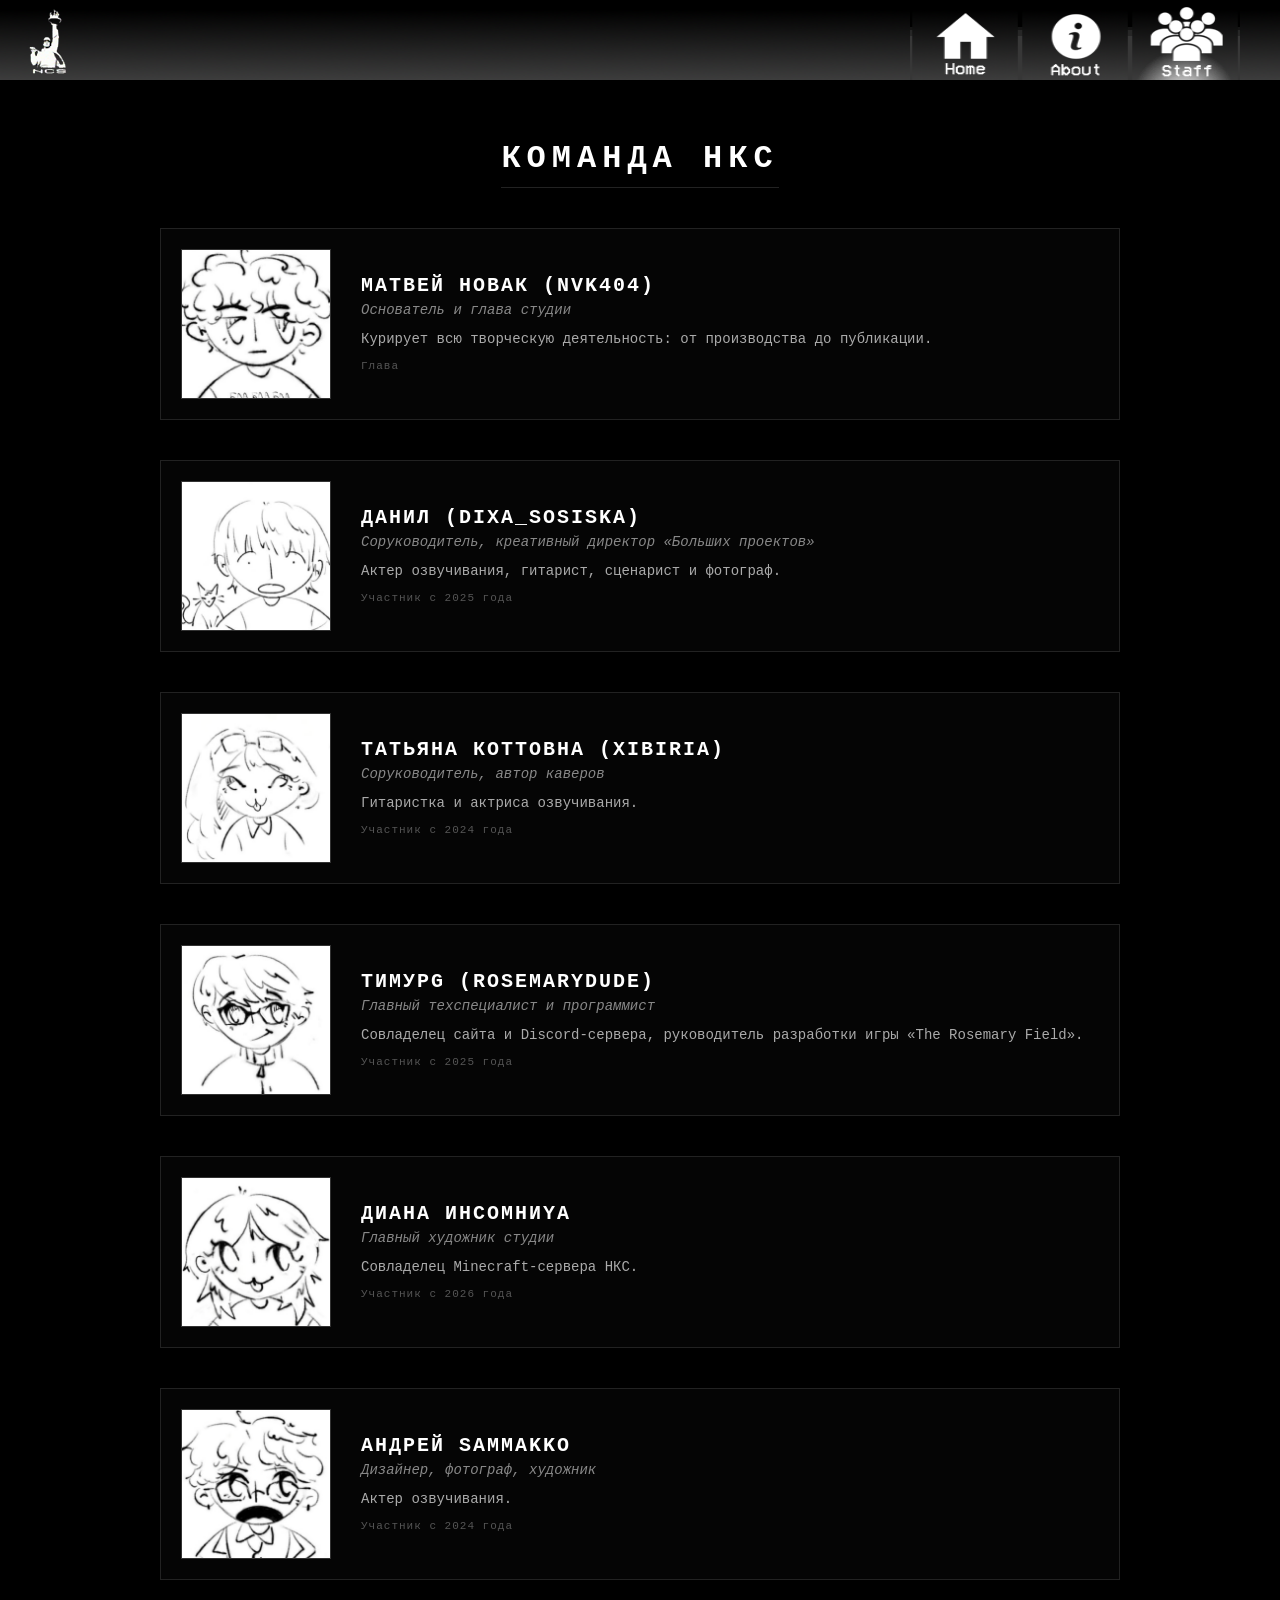
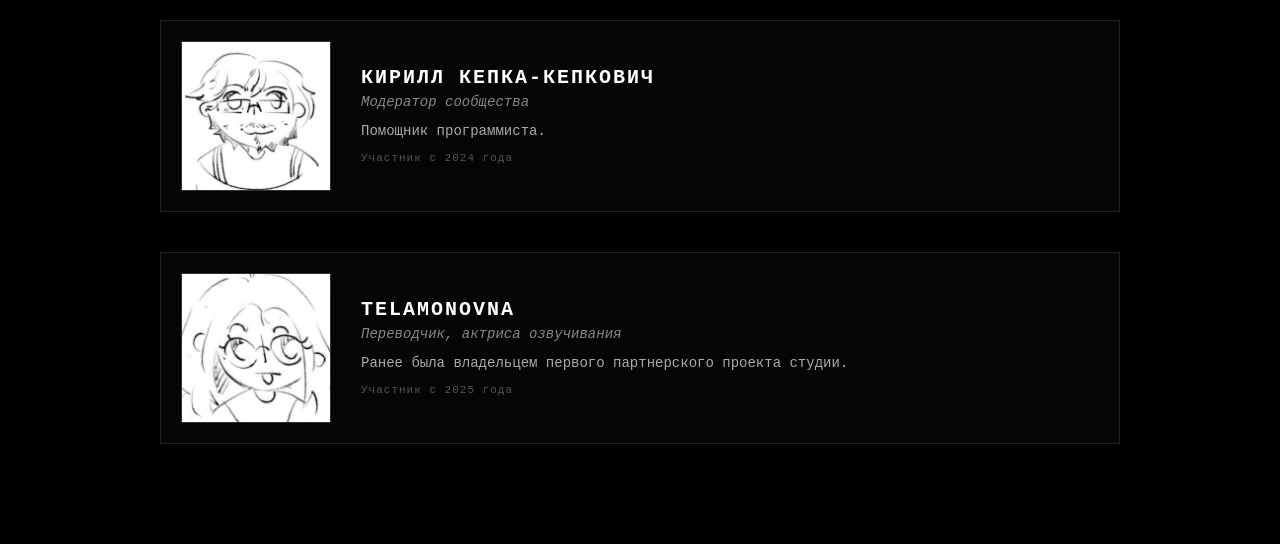
<file: staff.html>
<!DOCTYPE html>
<html lang="ru">
<head>
    <meta charset="UTF-8">
    <meta name="viewport" content="width=device-width, initial-scale=1.0">
    <title>STAFF | North Collective Studio</title>
    <link rel="stylesheet" href="style.css">
    <link rel="icon" type="image/x-icon" href="favicon/favicon.ico">
    <link rel="icon" type="image/png" sizes="16x16" href="favicon/favicon-16x16.png">
    <link rel="icon" type="image/png" sizes="32x32" href="favicon/favicon-32x32.png">
    <link rel="icon" type="image/png" sizes="192x192" href="favicon/android-chrome-192x192.png">
    <link rel="icon" type="image/png" sizes="512x1512" href="favicon/android-chrome-512x512.png">
    <link class="apple-touch-icon" sizes="180x180" href="favicon/apple-touch-icon.png">
    <link rel="manifest" href="favicon/site.webmanifest">
    <style>

        @media (max-width: 768px) {
            .staff-card {
                flex-direction: column;
                text-align: center;
            }
            .staff-card:hover {
                transform: translateY(-5px);
            }
        }
    </style>
</head>
<body>

    <audio id="click-sound" src="sound/kick.mp3" preload="auto"></audio>

    <header class="header-container">
        <div class="brand-zone">
            <a href="index.html"><img src="img/logo.png" alt="Логотип НКС"></a>
        </div>

        <nav class="nav-zone">
            <a href="index.html" class="nav-button">
                <img src="img/home_button.png" alt="Главная" class="static">
                <img src="img/home_buttonACT.png" alt="Главная Актив" class="active">
            </a>
            <a href="about.html" class="nav-button">
                <img src="img/about_button.png" alt="О нас" class="static">
                <img src="img/about_buttonACT.png" alt="О нас Актив" class="active">
            </a>
            <div class="nav-button">
                <img src="img/staff_buttonACT.png" alt="Персонал">
            </div>
        </nav>
    </header>

    <div class="staff-header">
        <h1>Команда НКС</h1>
    </div>

    <main class="staff-container">

        <div class="staff-card" onclick="playEffect(this, 'img/NOVAK.png', 'img/NOVAK_ALT.png')">
            <div class="staff-photo"><img src="img/NOVAK.png" alt="Матвей Новак"></div>
            <div class="staff-info">
                <h2 class="staff-name">Матвей Новак (NVK404)</h2>
                <p class="staff-role">Основатель и глава студии</p>
                <p class="staff-desc">Курирует всю творческую деятельность: от производства до публикации.</p>
                <span class="staff-year">Глава</span>
            </div>
        </div>

        <div class="staff-card" onclick="playEffect(this, 'img/Daniel.png', 'img/Daniel_ALT.png')">
            <div class="staff-photo"><img src="img/Daniel.png" alt="Данил"></div>
            <div class="staff-info">
                <h2 class="staff-name">Данил (dixa_sosiska)</h2>
                <p class="staff-role">Соруководитель, креативный директор «Больших проектов»</p>
                <p class="staff-desc">Актер озвучивания, гитарист, сценарист и фотограф.</p>
                <span class="staff-year">Участник с 2025 года</span>
            </div>
        </div>

        <div class="staff-card" onclick="playEffect(this, 'img/Kotta.png', 'img/Kotta_ALT.png')">
            <div class="staff-photo"><img src="img/Kotta.png" alt="Татьяна Коттовна"></div>
            <div class="staff-info">
                <h2 class="staff-name">Татьяна Коттовна (xibiria)</h2>
                <p class="staff-role">Соруководитель, автор каверов</p>
                <p class="staff-desc">Гитаристка и актриса озвучивания.</p>
                <span class="staff-year">Участник с 2024 года</span>
            </div>
        </div>

        <div class="staff-card" onclick="playEffect(this, 'img/RosemaryDUDE.png', 'img/RosemaryDUDE_ALT.png')">
            <div class="staff-photo"><img src="img/RosemaryDUDE.png" alt="ТимурG"></div>
            <div class="staff-info">
                <h2 class="staff-name">ТимурG (RosemaryDude)</h2>
                <p class="staff-role">Главный техспециалист и программист</p>
                <p class="staff-desc">Совладелец сайта и Discord-сервера, руководитель разработки игры «The Rosemary Field».</p>
                <span class="staff-year">Участник с 2025 года</span>
            </div>
        </div>

        <div class="staff-card" onclick="playEffect(this, 'img/INSOMNIYA.png', 'img/INSOMNIYA_ALT.png')">
            <div class="staff-photo"><img src="img/INSOMNIYA.png" alt="Диана"></div>
            <div class="staff-info">
                <h2 class="staff-name">Диана ИНСОМНИYA</h2>
                <p class="staff-role">Главный художник студии</p>
                <p class="staff-desc">Совладелец Minecraft-сервера НКС.</p>
                <span class="staff-year">Участник с 2026 года</span>
            </div>
        </div>

        <div class="staff-card" onclick="playEffect(this, 'img/Endryu.png', 'img/Endryu_ALT.png')">
            <div class="staff-photo"><img src="img/Endryu.png" alt="Андрей"></div>
            <div class="staff-info">
                <h2 class="staff-name">Андрей Sammakko</h2>
                <p class="staff-role">Дизайнер, фотограф, художник</p>
                <p class="staff-desc">Актер озвучивания.</p>
                <span class="staff-year">Участник с 2024 года</span>
            </div>
        </div>

        <div class="staff-card" onclick="playEffect(this, 'img/Kirill.png', 'img/Kirill_ALT.png')">
            <div class="staff-photo"><img src="img/Kirill.png" alt="Кирилл"></div>
            <div class="staff-info">
                <h2 class="staff-name">Кирилл Кепка-Кепкович</h2>
                <p class="staff-role">Модератор сообщества</p>
                <p class="staff-desc">Помощник программиста.</p>
                <span class="staff-year">Участник с 2024 года</span>
            </div>
        </div>

        <div class="staff-card" onclick="playEffect(this, 'img/Renya.png', 'img/Renya_ALT.png')">
            <div class="staff-photo"><img src="img/Renya.png" alt="Telamonovna"></div>
            <div class="staff-info">
                <h2 class="staff-name">Telamonovna</h2>
                <p class="staff-role">Переводчик, актриса озвучивания</p>
                <p class="staff-desc">Ранее была владельцем первого партнерского проекта студии.</p>
                <span class="staff-year">Участник с 2025 года</span>
            </div>
        </div>

    </main>

    <script src="script.js" defer></script>

</body>
</html>
</file>
<file: style.css>
* { 
    margin: 0; 
    padding: 0; 
    box-sizing: border-box; 
}

body {
    background-color: #000;
    color: #fff;
    overflow-x: hidden;
    font-family: "Courier New", Courier, monospace;
    animation: fadeInPage 1.2s ease-in-out;
}

::-webkit-scrollbar {
    width: 8px;
}
::-webkit-scrollbar-track {
    background: #000000;
}
::-webkit-scrollbar-thumb {
    background: linear-gradient(180deg, #fdfcfc, #fefcfa);
    border-radius: 4px;
}

.top-banner-link {
    position: relative;
    display: flex;
    justify-content: center;
    width: 100%;
    max-width: 1200px;
    margin: 30px auto;
    padding: 0 20px;
    box-sizing: border-box;
}

.top-banner-img {
    width: 100%;
    max-width: 100%;
    height: auto;
    object-fit: contain;
    display: block;
}

.hero-section,
.main-grid,
.project-container {
    max-width: 1200px;
    margin: 0 auto;
}

.hero-section {
    display: flex;
    flex-direction: column;
    align-items: center;
    text-align: center;
    padding: 60px 20px;
    position: relative; 
    width: 100%;
}

.main-statue {
    width: 300px;
    max-width: 80%;
    margin-bottom: 25px;
    filter: drop-shadow(0 0 25px rgba(249, 249, 249, 0.35));
    animation: floatMain 4s ease-in-out infinite;
    position: relative;
    z-index: 2;
}

.hero-title,
.project-title {
    letter-spacing: 4px;
    text-transform: uppercase;
    position: relative;
    z-index: 2;
}

.hero-title {
    font-size: 24px;
    margin-bottom: 15px;
    background: linear-gradient(45deg, #ffffff, #ffffff);
    background-clip: text;
    -webkit-background-clip: text;
    -webkit-text-fill-color: transparent;
}

.hero-subtitle {
    font-size: 14px;
    color: #bfaecf;
    max-width: 600px;
    line-height: 1.6;
    position: relative;
    z-index: 2;
}

.hero-mascot {
    position: absolute;
    height: auto;
    z-index: 1;
    filter: drop-shadow(0 0 10px rgba(255, 255, 255, 0.2));
    transition: transform 0.3s cubic-bezier(0.175, 0.885, 0.32, 1.275);
    opacity: 0;
    will-change: transform, opacity;
}

.hero-mascot:hover {
    transform: scale(1.15) rotate(3deg) !important; 
    z-index: 3;
}

.mascot-insom {
    width: 100px;
    top: 20px;
    left: 15%;
    animation: mascotFadeInUp1 1.2s cubic-bezier(0.25, 1, 0.5, 1) 0.3s forwards, 
               floatMascot1 3.8s ease-in-out infinite 1.5s;
}

.mascot-tanya {
    width: 110px;
    top: 15px;
    right: 15%;
    animation: mascotFadeInUp2 1.2s cubic-bezier(0.25, 1, 0.5, 1) 0.5s forwards, 
               floatMascot2 4.2s ease-in-out infinite 1.7s;
}

.mascot-cat {
    width: 120px;
    top: 50%;
    transform: translateY(-50%);
    left: 4%;
    animation: mascotFadeInUp3 1.2s cubic-bezier(0.25, 1, 0.5, 1) 0.7s forwards, 
               floatMascot3 4.0s ease-in-out infinite 1.9s;
}

.mascot-rosem {
    width: 125px;
    top: 50%;
    transform: translateY(-50%);
    right: 4%;
    animation: mascotFadeInUp4 1.2s cubic-bezier(0.25, 1, 0.5, 1) 0.9s forwards, 
               floatMascot4 4.5s ease-in-out infinite 2.1s;
}

.main-grid {
    display: flex;
    justify-content: center;
    flex-wrap: wrap;
    gap: 25px;
    padding: 40px 20px;
    flex: 1; 
}

.external-card {
    text-decoration: none;
    position: relative;
    overflow: hidden;
    border: 1px solid #222;
    transition: all 0.4s cubic-bezier(0.175, 0.885, 0.32, 1.275);
    background: #0a0a0a;
}

.external-card::after {
    content: "";
    position: absolute;
    inset: 0; 
    background: linear-gradient(180deg, rgba(0,0,0,0) 50%, rgba(0, 0, 0, 0.15) 100%);
    pointer-events: none;
    transition: opacity 0.3s;
}

.external-card img {
    display: block;
    width: 320px; 
    height: auto;
    transition: filter 0.3s, transform 0.6s;
}

.external-card:hover {
    transform: translateY(-8px);
    border-color: rgba(116, 113, 111, 0.4);
    box-shadow: 0 10px 25px rgba(237, 235, 235, 0.2);
}

.external-card:hover img {
    transform: scale(1.05); 
    filter: brightness(1.1) saturate(1.1);
}

.header-container {
    width: 100%;
    height: 80px; 
    background: url('img/topgradient.png') repeat-x;
    background-size: contain;
    display: flex;
    align-items: center;
    justify-content: space-between;
    position: relative;
    z-index: 10;
}

.brand-zone {
    display: flex;
    align-items: center;
    height: 100%;
    padding-left: 10px;
}

.brand-zone img {
    height: 90%; 
    display: block;
}

.nav-zone {
    display: flex;
    height: 100%;
    padding-right: 40px;
}

.nav-button {
    display: block;
    height: 100%;
    position: relative;
    width: 110px;
    cursor: pointer;
}

.nav-button img {
    position: absolute;
    inset: 0;
    width: 100%;
    height: 100%;
    display: block;
    transition: opacity 0.4s ease-in-out;
}

.nav-button img.static { opacity: 1; z-index: 2; }
.nav-button img.active { opacity: 0; z-index: 1; }

.nav-button:hover img.static { opacity: 0; }
.nav-button:hover img.active { opacity: 1; }

.project-container {
    display: flex;
    margin: 60px auto;
    padding: 0 40px;
    gap: 50px;
    align-items: flex-start;
}

.project-image-side,
.project-info-side {
    flex: 1;
}

.project-image-side {
    position: relative;
}

.project-image-side img {
    width: 100%;
    border: 1px solid #333;
    filter: drop-shadow(0 0 15px rgba(255,255,255,0.05));
}

.project-info-side {
    display: flex;
    flex-direction: column;
}

.project-title {
    font-size: 28px;
    margin-bottom: 20px;
    border-bottom: 1px solid #222;
    padding-bottom: 10px;
}

.project-description {
    font-size: 15px;
    color: #aaa;
    line-height: 1.8;
    margin-bottom: 30px;
}

.links-grid {
    display: flex;
    flex-direction: column;
    gap: 15px;
}

.external-link {
    display: inline-block;
    padding: 12px 20px;
    border: 1px solid #444;
    color: #fff;
    text-decoration: none;
    text-transform: uppercase;
    letter-spacing: 2px;
    font-size: 13px;
    transition: all 0.3s;
    text-align: center;
    background: rgba(255,255,255,0.02);
}

.external-link:hover {
    background: #fff;
    color: #000;
    transform: translateX(10px);
}

.copyright {
    font-size: 10px;
    color: #444;
    letter-spacing: 2px;
    text-transform: uppercase;
}

.about-section {
    max-width: 900px;
    margin: 60px auto;
    padding: 0 20px;
    line-height: 1.6;
    flex: 1; 
}

.about-title {
    font-size: 32px;
    letter-spacing: 5px;
    text-transform: uppercase;
    border-bottom: 1px solid #333;
    padding-bottom: 15px;
    margin-bottom: 40px;
}

.about-text {
    font-size: 18px;
    color: #efefef;
    margin-bottom: 25px;
    text-align: left;
}

.info-grid {
    display: grid;
    grid-template-columns: 1fr 1fr;
    gap: 20px;
    margin-top: 50px;
    border-top: 1px solid #222;
    padding-top: 30px;
}

.info-item h4 {
    color: #666;
    font-size: 14px;
    text-transform: uppercase;
    margin-bottom: 5px;
}

.info-item p {
    font-size: 16px;
}

footer {
    padding: 40px 20px;
    border-top: 1px solid #111;
    text-align: center;
    background-color: #000;
}

.footer-socials {
    display: flex;
    justify-content: center;
    gap: 30px;
    margin-bottom: 20px;
}

.social-link {
    color: #fff;
    text-decoration: none;
    font-size: 12px;
    letter-spacing: 2px;
    text-transform: uppercase;
    transition: color 0.3s;
}

.social-link:hover {
    color: #ffffff;
    text-shadow: 0 0 10px rgba(255, 255, 255, 0.4);
}

.tv-frame {
    position: relative;
    width: 95vmin; 
    height: 95vmin;
    max-width: 750px;
    max-height: 750px;
    background: url('img/rosask/tv.png') no-repeat center center;
    background-size: contain;
    display: flex;
    justify-content: center;
    align-items: center;
}

.crt-screen {
    position: absolute;
    top: 11%;
    left: 11%;
    width: 78%;
    height: 61%;
    background: url('img/rosask/back.png') no-repeat center bottom;
    background-size: cover;
    border-radius: 12px; 
    cursor: pointer;
    box-shadow: inset 0 0 40px rgba(0, 0, 0, 0.9);
    animation: crt-flicker 0.15s infinite;
}

.crt-screen::after {
    content: " ";
    display: block;
    position: absolute;
    inset: 0;
    background: linear-gradient(rgba(15, 15, 15, 0) 50%, rgba(0, 0, 0, 0.3) 50%);
    z-index: 5;
    background-size: 100% 4px;
    pointer-events: none;
}

.start-overlay {
    position: absolute;
    inset: 0;
    background: #050505;
    z-index: 10;
    display: flex;
    justify-content: center;
    align-items: center;
}

.start-prompt {
    font-family: 'Courier New', Courier, monospace;
    color: #33ff33; 
    font-size: 14px;
    letter-spacing: 2px;
    text-shadow: 0 0 8px rgba(51, 255, 51, 0.8);
    animation: pulse 1s infinite alternate;
    text-align: center;
    padding: 10px;
}

.stage {
    position: absolute;
    inset: 0;
    display: flex;
    justify-content: center;
    align-items: flex-end;
    z-index: 1;
}

.sprite {
    height: 85%;
    object-fit: contain;
    filter: drop-shadow(0 0 10px rgba(0, 0, 0, 0.7));
    transition: transform 0.1s ease-in-out;
    animation: floatSprite 3s ease-in-out infinite;
}

.vn-ui-container {
    position: absolute;
    bottom: 18%; 
    left: 6%;
    right: 6%;
    z-index: 3;
}

.name-box {
    display: inline-block;
    background: #0c0c0c;
    color: #ffffff;
    border: 2px solid #3a3a3a;
    border-bottom: none;
    padding: 3px 10px; 
    font-size: 11px;
    font-weight: bold;
    letter-spacing: 1px;
    border-radius: 4px 4px 0 0;
    box-shadow: 0 -2px 5px rgba(0,0,0,0.5);
}

.textbox {
    background: rgba(13, 13, 13, 0.85); 
    border: 2px solid #3a3a3a;
    border-radius: 0 5px 5px 5px;
    padding: 8px 12px; 
    min-height: 54px;
    box-sizing: border-box;
    box-shadow: 0 4px 10px rgba(0,0,0,0.7);
    position: relative;
}

.text-content {
    font-size: 11px;
    line-height: 1.4; 
    color: #e5e5e5;
    padding-right: 15px;
    word-wrap: break-word;
}

.next-arrow {
    position: absolute;
    bottom: 6px; 
    right: 10px;
    font-size: 9px;
    color: #888;
    animation: arrow-blink 0.6s infinite alternate;
}

.crt-screen:active .sprite {
    transform: scale(0.98);
}

.staff-header {
    text-align: center;
    margin: 60px 0 40px;
}

.staff-header h1 {
    font-size: 32px;
    letter-spacing: 6px;
    text-transform: uppercase;
    border-bottom: 1px solid #222;
    display: inline-block;
    padding-bottom: 10px;
}

.staff-container {
    max-width: 1000px;
    margin: 0 auto 100px;
    padding: 0 20px;
    display: flex;
    flex-direction: column;
    gap: 40px;
}

.staff-card {
    display: flex;
    align-items: center;
    gap: 30px;
    background: rgba(255,255,255,0.02);
    border: 1px solid #222;
    padding: 20px;
    transition: transform 0.3s, border-color 0.3s;
    cursor: pointer;
    user-select: none;
    pointer-events: auto;
}

.staff-card:hover {
    transform: translateX(10px);
    border-color: #444;
    background: rgba(255,255,255,0.05);
}

.staff-photo {
    width: 150px;
    height: 150px;
    flex-shrink: 0;
    border: 1px solid #333;
    overflow: hidden;
    pointer-events: none;
}

.staff-photo img {
    width: 100%;
    height: 100%;
    object-fit: cover;
    filter: grayscale(0.5);
    transition: filter 0.3s;
}

.staff-card:hover .staff-photo img {
    filter: grayscale(0);
}

.staff-info {
    flex: 1;
    pointer-events: none; 
}

.staff-name {
    font-size: 20px;
    color: #fff;
    margin-bottom: 5px;
    text-transform: uppercase;
    letter-spacing: 2px;
}

.staff-role {
    font-size: 14px;
    color: #888;
    margin-bottom: 10px;
    font-style: italic;
}

.staff-desc {
    font-size: 14px;
    color: #aaa;
    line-height: 1.6;
}

.staff-year {
    display: inline-block;
    margin-top: 10px;
    font-size: 11px;
    color: #555;
    letter-spacing: 1px;
}

@keyframes floatMain {
    0%, 100% { transform: translateY(0px); }
    50% { transform: translateY(-8px); }
}

@keyframes fadeInPage {
    from { opacity: 0; }
    to { opacity: 1; }
}

@keyframes mascotFadeInUp1 {
    0% { opacity: 0; transform: translateY(40px) rotate(-10deg); }
    100% { opacity: 1; transform: translateY(0px) rotate(-4deg); }
}
@keyframes mascotFadeInUp2 {
    0% { opacity: 0; transform: translateY(40px) rotate(10deg); }
    100% { opacity: 1; transform: translateY(0px) rotate(4deg); }
}
@keyframes mascotFadeInUp3 {
    0% { opacity: 0; transform: translateX(-40px) translateY(20px) rotate(-5deg); }
    100% { opacity: 1; transform: translateX(0px) translateY(0px) rotate(0deg); }
}
@keyframes mascotFadeInUp4 {
    0% { opacity: 0; transform: translateX(40px) translateY(20px) rotate(5deg); }
    100% { opacity: 1; transform: translateX(0px) translateY(0px) rotate(0deg); }
}

@keyframes floatMascot1 {
    0%, 100% { transform: translateY(0px) rotate(-4deg); }
    50% { transform: translateY(-12px) rotate(0deg); }
}
@keyframes floatMascot2 {
    0%, 100% { transform: translateY(0px) rotate(4deg); }
    50% { transform: translateY(-10px) rotate(0deg); }
}
@keyframes floatMascot3 {
    0%, 100% { transform: translateY(0px) rotate(0deg); }
    50% { transform: translateY(-8px) rotate(3deg); }
}
@keyframes floatMascot4 {
    0%, 100% { transform: translateY(0px) rotate(0deg); }
    50% { transform: translateY(-9px) rotate(-3deg); }
}

@keyframes crt-flicker {
    0% { opacity: 0.993; }
    50% { opacity: 1; }
    100% { opacity: 0.996; }
}

@keyframes arrow-blink {
    0% { opacity: 0.2; transform: translateY(0); }
    100% { opacity: 1; transform: translateY(2px); }
}

@keyframes pulse {
    0% { opacity: 0.3; }
    100% { opacity: 1; }
}

@media (max-width: 1024px) {
    .mascot-insom { left: 8%; }
    .mascot-tanya { right: 8%; }
    .mascot-cat { left: 2%; width: 90px; }
    .mascot-rosem { right: 2%; width: 95px; }
}

@media (max-width: 850px) {
    .project-container {
        flex-direction: column;
        text-align: center;
    }
    .external-link:hover {
        transform: translateY(-5px);
    }
}

@media (max-width: 768px) {
    .header-container { height: 60px; }
    .nav-button { width: 80px; }
    
    .hero-title { font-size: 18px; letter-spacing: 2px; }
    .hero-subtitle { font-size: 12px; }
    .main-statue { width: 190px; }

    .top-banner-link {
        display: flex;
        justify-content: center;
        width: 100%;
        max-width: 100%;
        box-sizing: border-box;
        padding: 0 10px;
        margin: 10px 0;
    }

    .top-banner-img {
        width: 100%;
        max-width: 100%;
        height: auto;
        object-fit: contain;
        display: block;
    }

    .hero-mascot {
        display: block; 
    }

    .mascot-insom {
        width: 65px !important;
        top: 10px !important;
        left: 5% !important;
    }

    .mascot-tanya {
        width: 75px !important;
        top: 5px !important;
        right: 5% !important;
    }

    .mascot-cat {
        width: 75px !important;
        top: 42% !important;
        left: 2% !important;
        transform: translateY(-50%) !important;
    }

    .mascot-rosem {
        width: 80px !important;
        top: 42% !important;
        right: 2% !important;
        transform: translateY(-50%) !important;
    }
    
    .hero-section {
        padding: 40px 10px;
    }

    .external-card img {
        width: 100%; 
        max-width: 400px;
    }

    .footer-socials {
        flex-direction: column;
        gap: 15px;
    }
}


@keyframes pulseStretch {
    0% {
        transform: scale(1, 1);
        box-shadow: 0 0 15px rgba(0, 102, 255, 0.2);
    }
    25% {
        transform: scale(1.15, 0.90);
        box-shadow: 0 0 40px rgba(0, 102, 255, 0.7);
    }
    50% {
        transform: scale(1.05, 1.05);
        box-shadow: 0 0 25px rgba(0, 102, 255, 0.4);
    }
    75% {
        transform: scale(0.90, 1.15);
        box-shadow: 0 0 40px rgba(0, 102, 255, 0.7);
    }
    100% {
        transform: scale(1, 1);
        box-shadow: 0 0 15px rgba(0, 102, 255, 0.2);
    }
}
</file>
